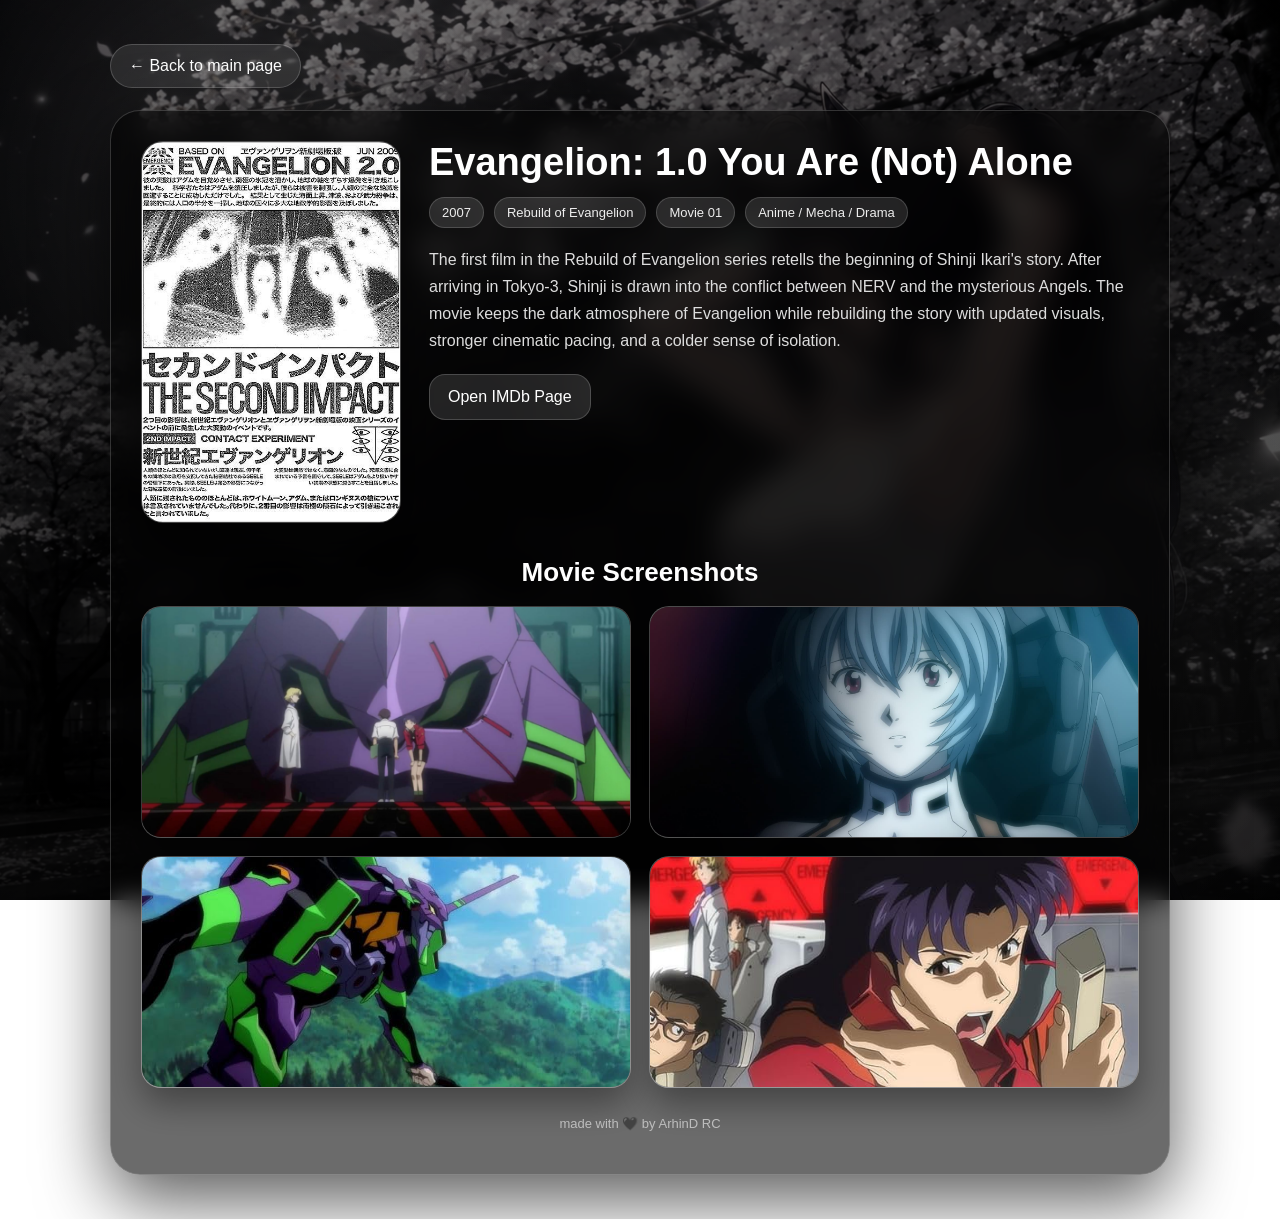
<file: evangelion-1.html>
<!DOCTYPE html>
<html lang="ru">
<head>
  <meta charset="UTF-8" />
  <meta name="viewport" content="width=device-width, initial-scale=1.0" />

  <title>Evangelion: 1.0 You Are (Not) Alone</title>
  <meta name="description" content="Evangelion: 1.0 You Are (Not) Alone movie page">

  <link rel="icon" href="background.png">

  <style>
    * {
      box-sizing: border-box;
    }

    html {
      scroll-behavior: smooth;
    }

    body {
      margin: 0;
      min-height: 100vh;
      font-family: Arial, sans-serif;
      color: white;
      background-image:
        linear-gradient(
          rgba(0, 0, 0, 0.55),
          rgba(0, 0, 0, 0.85)
        ),
        url("background.png");
      background-size: cover;
      background-position: center;
      background-repeat: no-repeat;
      background-attachment: fixed;
      overflow-x: hidden;
    }

    body::before {
      content: "";
      position: fixed;
      inset: 0;
      background:
        radial-gradient(circle at 20% 20%, rgba(255, 255, 255, 0.10), transparent 28%),
        radial-gradient(circle at 80% 70%, rgba(255, 255, 255, 0.08), transparent 34%);
      pointer-events: none;
      z-index: 0;
    }

    .petals {
      position: fixed;
      inset: 0;
      pointer-events: none;
      overflow: hidden;
      z-index: 1;
    }

    .petal {
      position: absolute;
      top: -10%;
      width: 10px;
      height: 16px;
      background: rgba(255, 255, 255, 0.85);
      border-radius: 100% 0 100% 0;
      filter: blur(0.3px);
      opacity: 0.8;
      animation-name: fall;
      animation-timing-function: linear;
      animation-iteration-count: infinite;
    }

    .petal:nth-child(1) { left: 5%; animation-duration: 12s; animation-delay: 0s; }
    .petal:nth-child(2) { left: 12%; animation-duration: 15s; animation-delay: 2s; }
    .petal:nth-child(3) { left: 20%; animation-duration: 10s; animation-delay: 4s; }
    .petal:nth-child(4) { left: 28%; animation-duration: 17s; animation-delay: 1s; }
    .petal:nth-child(5) { left: 35%; animation-duration: 13s; animation-delay: 3s; }
    .petal:nth-child(6) { left: 42%; animation-duration: 16s; animation-delay: 6s; }
    .petal:nth-child(7) { left: 50%; animation-duration: 11s; animation-delay: 1.5s; }
    .petal:nth-child(8) { left: 58%; animation-duration: 18s; animation-delay: 5s; }
    .petal:nth-child(9) { left: 66%; animation-duration: 14s; animation-delay: 2.5s; }
    .petal:nth-child(10) { left: 74%; animation-duration: 12s; animation-delay: 7s; }
    .petal:nth-child(11) { left: 82%; animation-duration: 19s; animation-delay: 0.5s; }
    .petal:nth-child(12) { left: 90%; animation-duration: 13s; animation-delay: 4.5s; }

    @keyframes fall {
      0% {
        top: -10%;
        margin-left: 0;
        opacity: 0;
        transform: translateX(0) rotate(0deg);
      }

      10% {
        opacity: 0.9;
      }

      50% {
        margin-left: 70px;
        transform: translateX(35px) rotate(180deg);
      }

      100% {
        top: 110%;
        margin-left: -70px;
        opacity: 0;
        transform: translateX(-35px) rotate(360deg);
      }
    }

    .page {
      position: relative;
      z-index: 2;
      width: 100%;
      max-width: 1100px;
      margin: 0 auto;
      padding: 44px 20px;
    }

    .back-link {
      display: inline-block;
      margin-bottom: 22px;
      padding: 12px 18px;
      border-radius: 999px;
      color: white;
      text-decoration: none;
      background: rgba(255, 255, 255, 0.10);
      border: 1px solid rgba(255, 255, 255, 0.18);
      transition: 0.25s ease;
    }

    .back-link:hover {
      transform: translateY(-2px);
      background: rgba(255, 255, 255, 0.20);
    }

    .movie-card {
      padding: 30px;
      border-radius: 30px;
      background: rgba(0, 0, 0, 0.58);
      border: 1px solid rgba(255, 255, 255, 0.18);
      box-shadow: 0 25px 70px rgba(0, 0, 0, 0.65);
      backdrop-filter: blur(14px);
      animation: fadeIn 0.8s ease;
    }

    @keyframes fadeIn {
      from {
        opacity: 0;
        transform: translateY(18px);
      }

      to {
        opacity: 1;
        transform: translateY(0);
      }
    }

    .hero {
      display: grid;
      grid-template-columns: 260px 1fr;
      gap: 28px;
      align-items: start;
    }

    .cover {
      width: 100%;
      border-radius: 22px;
      overflow: hidden;
      background: rgba(255, 255, 255, 0.10);
      border: 1px solid rgba(255, 255, 255, 0.18);
      box-shadow: 0 20px 45px rgba(0, 0, 0, 0.45);
    }

    .cover img {
      display: block;
      width: 100%;
      height: 380px;
      object-fit: cover;
    }

    .movie-info h1 {
      margin: 0 0 12px;
      font-size: 38px;
      line-height: 1.15;
    }

    .meta {
      display: flex;
      flex-wrap: wrap;
      gap: 10px;
      margin-bottom: 18px;
    }

    .meta span {
      padding: 7px 12px;
      border-radius: 999px;
      font-size: 13px;
      color: #eeeeee;
      background: rgba(255, 255, 255, 0.12);
      border: 1px solid rgba(255, 255, 255, 0.16);
    }

    .description {
      margin: 0;
      color: #dddddd;
      font-size: 16px;
      line-height: 1.7;
    }

    .imdb-link {
      display: inline-block;
      margin-top: 20px;
      padding: 13px 18px;
      border-radius: 16px;
      color: white;
      text-decoration: none;
      background: rgba(255, 255, 255, 0.12);
      border: 1px solid rgba(255, 255, 255, 0.18);
      transition: 0.25s ease;
    }

    .imdb-link:hover {
      transform: translateY(-3px);
      background: rgba(255, 255, 255, 0.22);
    }

    h2 {
      margin: 34px 0 18px;
      font-size: 26px;
      text-align: center;
    }

    .screenshots {
      display: grid;
      grid-template-columns: repeat(2, 1fr);
      gap: 18px;
    }

    .shot {
      border-radius: 20px;
      overflow: hidden;
      min-height: 190px;
      background:
        linear-gradient(135deg, rgba(255,255,255,0.18), rgba(255,255,255,0.04));
      border: 1px solid rgba(255, 255, 255, 0.18);
      box-shadow: 0 16px 35px rgba(0, 0, 0, 0.38);
    }

    .shot img {
      display: block;
      width: 100%;
      height: 230px;
      object-fit: cover;
    }

    .footer {
      margin-top: 28px;
      text-align: center;
      color: #bdbdbd;
      font-size: 13px;
    }

    @media (max-width: 800px) {
      body {
        background-attachment: scroll;
      }

      .hero {
        grid-template-columns: 1fr;
      }

      .cover {
        max-width: 280px;
        margin: 0 auto;
      }

      .movie-info h1 {
        text-align: center;
        font-size: 30px;
      }

      .meta {
        justify-content: center;
      }

      .description {
        text-align: center;
      }

      .movie-card {
        padding: 24px 18px;
      }

      .screenshots {
        grid-template-columns: 1fr;
      }
    }
  </style>
</head>

<body>
  <div class="petals">
    <span class="petal"></span>
    <span class="petal"></span>
    <span class="petal"></span>
    <span class="petal"></span>
    <span class="petal"></span>
    <span class="petal"></span>
    <span class="petal"></span>
    <span class="petal"></span>
    <span class="petal"></span>
    <span class="petal"></span>
    <span class="petal"></span>
    <span class="petal"></span>
  </div>

  <main class="page">
    <a class="back-link" href="index.html">← Back to main page</a>

    <section class="movie-card">
      <div class="hero">
        <div class="cover">
          <img src="assets/eva1.jpg" alt="Evangelion: 1.0 You Are (Not) Alone cover">
        </div>

        <div class="movie-info">
          <h1>Evangelion: 1.0 You Are (Not) Alone</h1>

          <div class="meta">
            <span>2007</span>
            <span>Rebuild of Evangelion</span>
            <span>Movie 01</span>
            <span>Anime / Mecha / Drama</span>
          </div>

          <p class="description">
            The first film in the Rebuild of Evangelion series retells the beginning
            of Shinji Ikari's story. After arriving in Tokyo-3, Shinji is drawn into
            the conflict between NERV and the mysterious Angels. The movie keeps the
            dark atmosphere of Evangelion while rebuilding the story with updated
            visuals, stronger cinematic pacing, and a colder sense of isolation.
          </p>

          <a class="imdb-link" href="https://www.imdb.com/title/tt0923811/" target="_blank" rel="noopener noreferrer">
            Open IMDb Page
          </a>
        </div>
      </div>

      <h2>Movie Screenshots</h2>

      <div class="screenshots">
        <div class="shot">
          <img src="assets/eva1-shot1.jpg" alt="Evangelion 1.0 screenshot 1" onerror="this.remove()">
        </div>

        <div class="shot">
          <img src="assets/eva1-shot2.jpg" alt="Evangelion 1.0 screenshot 2" onerror="this.remove()">
        </div>

        <div class="shot">
          <img src="assets/eva1-shot3.jpg" alt="Evangelion 1.0 screenshot 3" onerror="this.remove()">
        </div>

        <div class="shot">
          <img src="assets/eva1-shot4.jpg" alt="Evangelion 1.0 screenshot 4" onerror="this.remove()">
        </div>
      </div>

      <p class="footer">
        made with 🖤 by ArhinD RC
      </p>
    </section>
  </main>
</body>
</html>
</file>
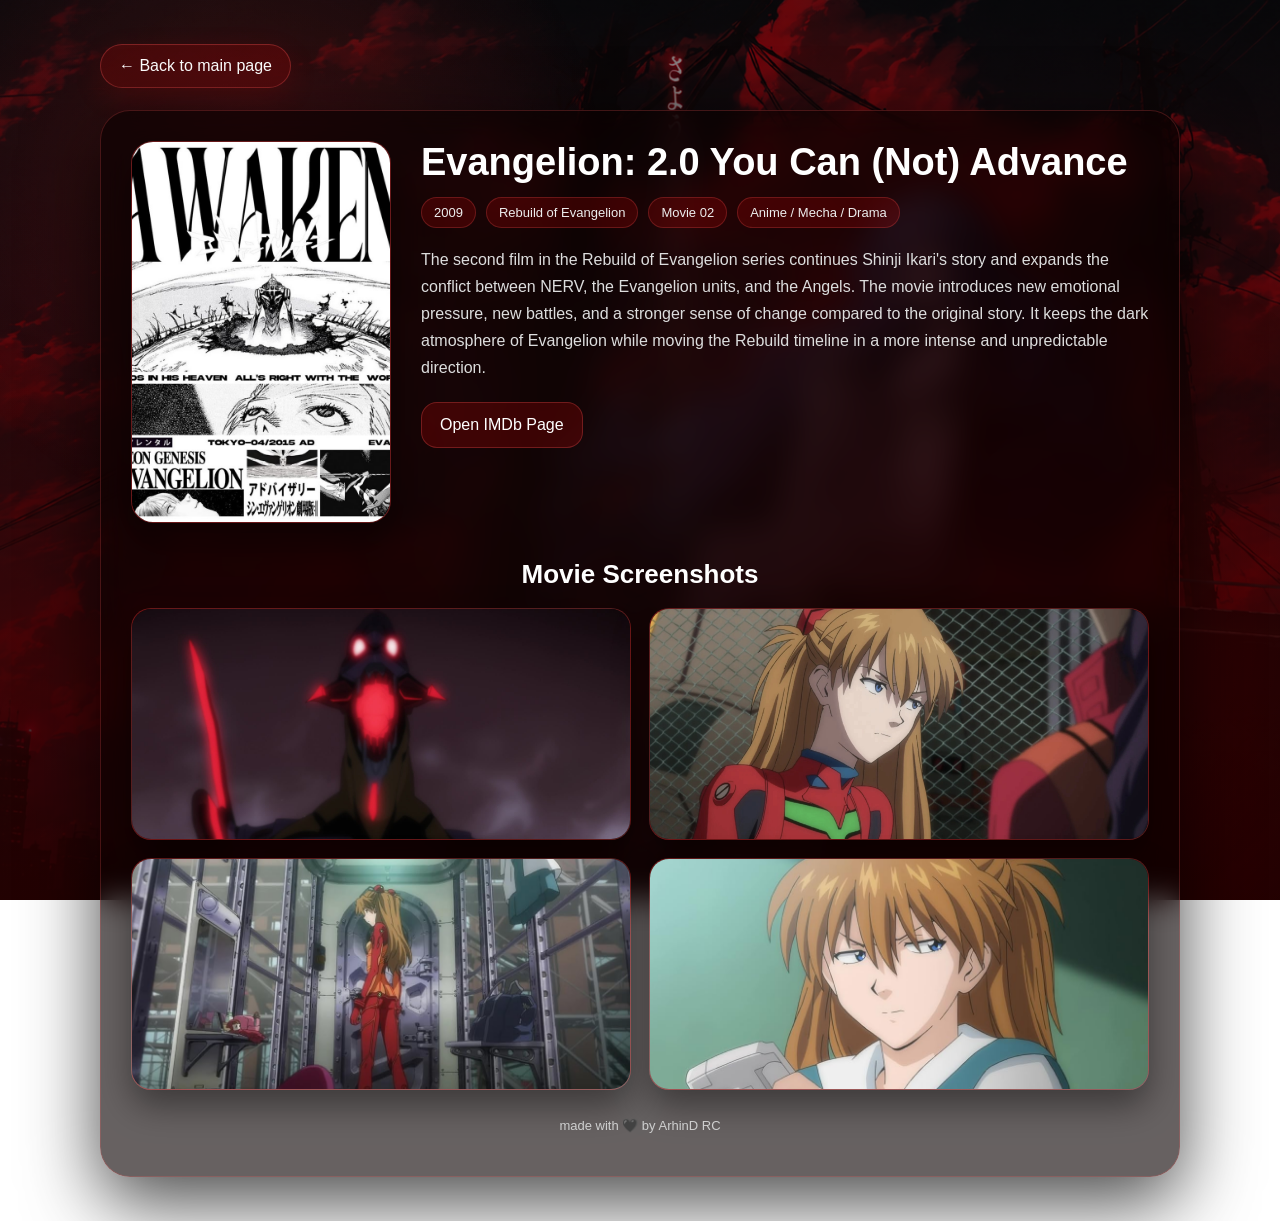
<file: evangelion-2.html>
<!DOCTYPE html>
<html lang="ru">
<head>
  <meta charset="UTF-8" />
  <meta name="viewport" content="width=device-width, initial-scale=1.0" />

  <title>Evangelion: 2.0 You Can (Not) Advance</title>
  <meta name="description" content="Evangelion: 2.0 You Can (Not) Advance movie page">

  <link rel="icon" href="assets/1477.png">

  <style>
    * {
      box-sizing: border-box;
    }

    html {
      scroll-behavior: smooth;
    }

    body {
      margin: 0;
      min-height: 100vh;
      font-family: Arial, sans-serif;
      color: white;
      background-image:
        linear-gradient(
          rgba(0, 0, 0, 0.45),
          rgba(35, 0, 0, 0.88)
        ),
        url("assets/1477.png");
      background-size: cover;
      background-position: center;
      background-repeat: no-repeat;
      background-attachment: fixed;
      overflow-x: hidden;
    }

    body::before {
      content: "";
      position: fixed;
      inset: 0;
      background:
        radial-gradient(circle at 20% 20%, rgba(255, 40, 40, 0.18), transparent 28%),
        radial-gradient(circle at 80% 70%, rgba(255, 0, 0, 0.14), transparent 34%),
        radial-gradient(circle at 50% 50%, rgba(255, 255, 255, 0.05), transparent 42%);
      pointer-events: none;
      z-index: 0;
    }

    .petals {
      position: fixed;
      inset: 0;
      pointer-events: none;
      overflow: hidden;
      z-index: 1;
    }

    .petal {
      position: absolute;
      top: -10%;
      width: 10px;
      height: 16px;
      background: rgba(255, 40, 40, 0.88);
      border-radius: 100% 0 100% 0;
      filter: blur(0.2px);
      opacity: 0.85;
      box-shadow: 0 0 12px rgba(255, 0, 0, 0.35);
      animation-name: fall;
      animation-timing-function: linear;
      animation-iteration-count: infinite;
    }

    .petal:nth-child(1) { left: 5%; animation-duration: 12s; animation-delay: 0s; }
    .petal:nth-child(2) { left: 12%; animation-duration: 15s; animation-delay: 2s; }
    .petal:nth-child(3) { left: 20%; animation-duration: 10s; animation-delay: 4s; }
    .petal:nth-child(4) { left: 28%; animation-duration: 17s; animation-delay: 1s; }
    .petal:nth-child(5) { left: 35%; animation-duration: 13s; animation-delay: 3s; }
    .petal:nth-child(6) { left: 42%; animation-duration: 16s; animation-delay: 6s; }
    .petal:nth-child(7) { left: 50%; animation-duration: 11s; animation-delay: 1.5s; }
    .petal:nth-child(8) { left: 58%; animation-duration: 18s; animation-delay: 5s; }
    .petal:nth-child(9) { left: 66%; animation-duration: 14s; animation-delay: 2.5s; }
    .petal:nth-child(10) { left: 74%; animation-duration: 12s; animation-delay: 7s; }
    .petal:nth-child(11) { left: 82%; animation-duration: 19s; animation-delay: 0.5s; }
    .petal:nth-child(12) { left: 90%; animation-duration: 13s; animation-delay: 4.5s; }
    .petal:nth-child(13) { left: 96%; animation-duration: 16s; animation-delay: 8s; }
    .petal:nth-child(14) { left: 16%; animation-duration: 20s; animation-delay: 7s; }
    .petal:nth-child(15) { left: 63%; animation-duration: 21s; animation-delay: 9s; }

    @keyframes fall {
      0% {
        top: -10%;
        margin-left: 0;
        opacity: 0;
        transform: translateX(0) rotate(0deg);
      }

      10% {
        opacity: 0.9;
      }

      50% {
        margin-left: 80px;
        transform: translateX(40px) rotate(180deg);
      }

      100% {
        top: 110%;
        margin-left: -80px;
        opacity: 0;
        transform: translateX(-40px) rotate(360deg);
      }
    }

    .page {
      position: relative;
      z-index: 2;
      width: 100%;
      max-width: 1120px;
      margin: 0 auto;
      padding: 44px 20px;
    }

    .back-link {
      display: inline-block;
      margin-bottom: 22px;
      padding: 12px 18px;
      border-radius: 999px;
      color: white;
      text-decoration: none;
      background: rgba(255, 0, 0, 0.16);
      border: 1px solid rgba(255, 90, 90, 0.30);
      transition: 0.25s ease;
      box-shadow: 0 10px 30px rgba(255, 0, 0, 0.12);
    }

    .back-link:hover {
      transform: translateY(-2px);
      background: rgba(255, 0, 0, 0.28);
      box-shadow: 0 12px 35px rgba(255, 0, 0, 0.22);
    }

    .movie-card {
      padding: 30px;
      border-radius: 30px;
      background: rgba(10, 0, 0, 0.62);
      border: 1px solid rgba(255, 90, 90, 0.22);
      box-shadow: 0 25px 75px rgba(0, 0, 0, 0.72);
      backdrop-filter: blur(15px);
      animation: fadeIn 0.8s ease;
    }

    @keyframes fadeIn {
      from {
        opacity: 0;
        transform: translateY(18px);
      }

      to {
        opacity: 1;
        transform: translateY(0);
      }
    }

    .hero {
      display: grid;
      grid-template-columns: 260px 1fr;
      gap: 30px;
      align-items: start;
    }

    .cover {
      width: 100%;
      border-radius: 22px;
      overflow: hidden;
      background: rgba(255, 0, 0, 0.12);
      border: 1px solid rgba(255, 90, 90, 0.26);
      box-shadow: 0 20px 45px rgba(0, 0, 0, 0.50);
    }

    .cover img {
      display: block;
      width: 100%;
      height: 380px;
      object-fit: cover;
    }

    .movie-info h1 {
      margin: 0 0 12px;
      font-size: 38px;
      line-height: 1.15;
    }

    .meta {
      display: flex;
      flex-wrap: wrap;
      gap: 10px;
      margin-bottom: 18px;
    }

    .meta span {
      padding: 7px 12px;
      border-radius: 999px;
      font-size: 13px;
      color: #eeeeee;
      background: rgba(255, 0, 0, 0.16);
      border: 1px solid rgba(255, 90, 90, 0.24);
    }

    .description {
      margin: 0;
      color: #dddddd;
      font-size: 16px;
      line-height: 1.7;
    }

    .imdb-link {
      display: inline-block;
      margin-top: 20px;
      padding: 13px 18px;
      border-radius: 16px;
      color: white;
      text-decoration: none;
      background: rgba(255, 0, 0, 0.18);
      border: 1px solid rgba(255, 90, 90, 0.28);
      transition: 0.25s ease;
    }

    .imdb-link:hover {
      transform: translateY(-3px);
      background: rgba(255, 0, 0, 0.30);
      box-shadow: 0 12px 35px rgba(255, 0, 0, 0.22);
    }

    h2 {
      margin: 36px 0 18px;
      font-size: 26px;
      text-align: center;
    }

    .screenshots {
      display: grid;
      grid-template-columns: repeat(2, 1fr);
      gap: 18px;
    }

    .shot {
      border-radius: 20px;
      overflow: hidden;
      min-height: 190px;
      background:
        linear-gradient(135deg, rgba(255, 0, 0, 0.18), rgba(255, 255, 255, 0.04));
      border: 1px solid rgba(255, 90, 90, 0.24);
      box-shadow: 0 16px 35px rgba(0, 0, 0, 0.42);
    }

    .shot img {
      display: block;
      width: 100%;
      height: 230px;
      object-fit: cover;
    }

    .footer {
      margin-top: 28px;
      text-align: center;
      color: #cfcfcf;
      font-size: 13px;
    }

    @media (max-width: 800px) {
      body {
        background-attachment: scroll;
      }

      .hero {
        grid-template-columns: 1fr;
      }

      .cover {
        max-width: 280px;
        margin: 0 auto;
      }

      .movie-info h1 {
        text-align: center;
        font-size: 30px;
      }

      .meta {
        justify-content: center;
      }

      .description {
        text-align: center;
      }

      .movie-card {
        padding: 24px 18px;
      }

      .screenshots {
        grid-template-columns: 1fr;
      }
    }
  </style>
</head>

<body>
  <div class="petals">
    <span class="petal"></span>
    <span class="petal"></span>
    <span class="petal"></span>
    <span class="petal"></span>
    <span class="petal"></span>
    <span class="petal"></span>
    <span class="petal"></span>
    <span class="petal"></span>
    <span class="petal"></span>
    <span class="petal"></span>
    <span class="petal"></span>
    <span class="petal"></span>
    <span class="petal"></span>
    <span class="petal"></span>
    <span class="petal"></span>
  </div>

  <main class="page">
    <a class="back-link" href="index.html">← Back to main page</a>

    <section class="movie-card">
      <div class="hero">
        <div class="cover">
          <img src="assets/eva2.jpg" alt="Evangelion: 2.0 You Can (Not) Advance cover">
        </div>

        <div class="movie-info">
          <h1>Evangelion: 2.0 You Can (Not) Advance</h1>

          <div class="meta">
            <span>2009</span>
            <span>Rebuild of Evangelion</span>
            <span>Movie 02</span>
            <span>Anime / Mecha / Drama</span>
          </div>

          <p class="description">
            The second film in the Rebuild of Evangelion series continues Shinji
            Ikari's story and expands the conflict between NERV, the Evangelion units,
            and the Angels. The movie introduces new emotional pressure, new battles,
            and a stronger sense of change compared to the original story. It keeps
            the dark atmosphere of Evangelion while moving the Rebuild timeline in a
            more intense and unpredictable direction.
          </p>

          <a class="imdb-link" href="https://www.imdb.com/title/tt0860906/" target="_blank" rel="noopener noreferrer">
            Open IMDb Page
          </a>
        </div>
      </div>

      <h2>Movie Screenshots</h2>

      <div class="screenshots">
        <div class="shot">
          <img src="assets/eva2-shot1.jpg" alt="Evangelion 2.0 screenshot 1" onerror="this.remove()">
        </div>

        <div class="shot">
          <img src="assets/eva2-shot2.jpg" alt="Evangelion 2.0 screenshot 2" onerror="this.remove()">
        </div>

        <div class="shot">
          <img src="assets/eva2-shot3.jpg" alt="Evangelion 2.0 screenshot 3" onerror="this.remove()">
        </div>

        <div class="shot">
          <img src="assets/eva2-shot4.jpg" alt="Evangelion 2.0 screenshot 4" onerror="this.remove()">
        </div>
      </div>

      <p class="footer">
        made with 🖤 by ArhinD RC
      </p>
    </section>
  </main>
</body>
</html>
</file>
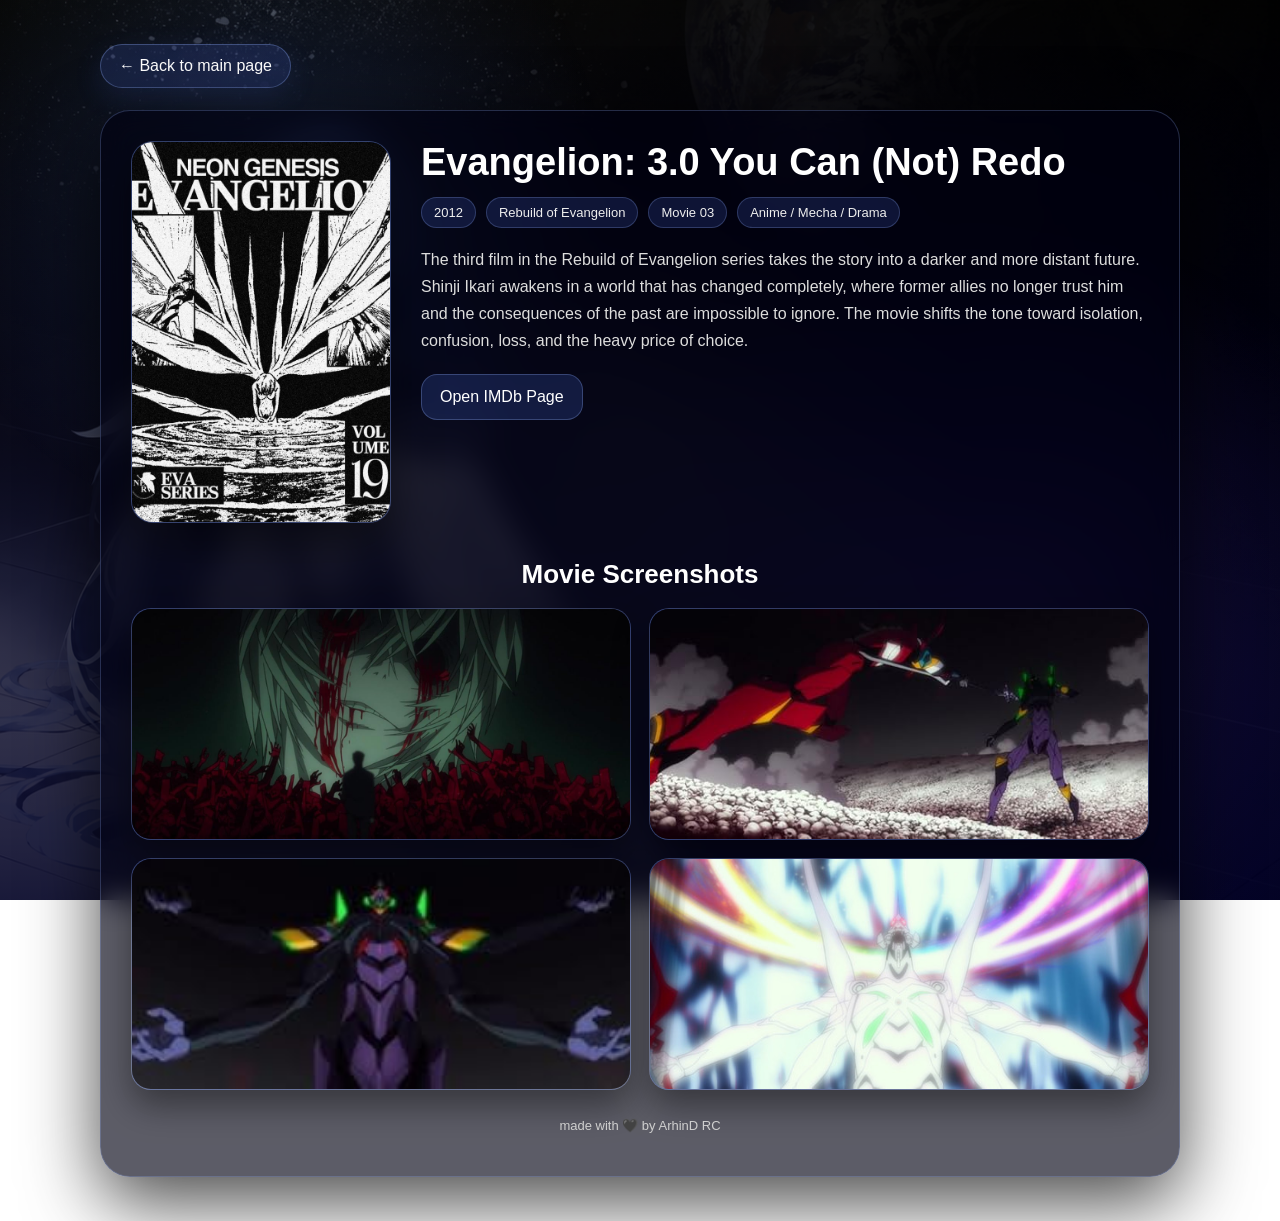
<file: evangelion-3.html>
<!DOCTYPE html>
<html lang="ru">
<head>
  <meta charset="UTF-8" />
  <meta name="viewport" content="width=device-width, initial-scale=1.0" />

  <title>Evangelion: 3.0 You Can (Not) Redo</title>
  <meta name="description" content="Evangelion: 3.0 You Can (Not) Redo movie page">

  <link rel="icon" href="assets/05703b17-5606-4107-9a05-88a95973df68.png">

  <style>
    * {
      box-sizing: border-box;
    }

    html {
      scroll-behavior: smooth;
    }

    body {
      margin: 0;
      min-height: 100vh;
      font-family: Arial, sans-serif;
      color: white;
      background-image:
        linear-gradient(
          rgba(0, 0, 0, 0.48),
          rgba(0, 0, 35, 0.88)
        ),
        url("assets/05703b17-5606-4107-9a05-88a95973df68.png");
      background-size: cover;
      background-position: center;
      background-repeat: no-repeat;
      background-attachment: fixed;
      overflow-x: hidden;
    }

    body::before {
      content: "";
      position: fixed;
      inset: 0;
      background:
        radial-gradient(circle at 20% 20%, rgba(80, 140, 255, 0.16), transparent 28%),
        radial-gradient(circle at 80% 70%, rgba(120, 80, 255, 0.14), transparent 34%),
        radial-gradient(circle at 50% 50%, rgba(255, 255, 255, 0.05), transparent 42%);
      pointer-events: none;
      z-index: 0;
    }

    .petals {
      position: fixed;
      inset: 0;
      pointer-events: none;
      overflow: hidden;
      z-index: 1;
    }

    .petal {
      position: absolute;
      top: -10%;
      width: 10px;
      height: 16px;
      background: rgba(150, 180, 255, 0.88);
      border-radius: 100% 0 100% 0;
      filter: blur(0.2px);
      opacity: 0.85;
      box-shadow: 0 0 12px rgba(80, 120, 255, 0.35);
      animation-name: fall;
      animation-timing-function: linear;
      animation-iteration-count: infinite;
    }

    .petal:nth-child(1) { left: 5%; animation-duration: 12s; animation-delay: 0s; }
    .petal:nth-child(2) { left: 12%; animation-duration: 15s; animation-delay: 2s; }
    .petal:nth-child(3) { left: 20%; animation-duration: 10s; animation-delay: 4s; }
    .petal:nth-child(4) { left: 28%; animation-duration: 17s; animation-delay: 1s; }
    .petal:nth-child(5) { left: 35%; animation-duration: 13s; animation-delay: 3s; }
    .petal:nth-child(6) { left: 42%; animation-duration: 16s; animation-delay: 6s; }
    .petal:nth-child(7) { left: 50%; animation-duration: 11s; animation-delay: 1.5s; }
    .petal:nth-child(8) { left: 58%; animation-duration: 18s; animation-delay: 5s; }
    .petal:nth-child(9) { left: 66%; animation-duration: 14s; animation-delay: 2.5s; }
    .petal:nth-child(10) { left: 74%; animation-duration: 12s; animation-delay: 7s; }
    .petal:nth-child(11) { left: 82%; animation-duration: 19s; animation-delay: 0.5s; }
    .petal:nth-child(12) { left: 90%; animation-duration: 13s; animation-delay: 4.5s; }
    .petal:nth-child(13) { left: 96%; animation-duration: 16s; animation-delay: 8s; }
    .petal:nth-child(14) { left: 16%; animation-duration: 20s; animation-delay: 7s; }
    .petal:nth-child(15) { left: 63%; animation-duration: 21s; animation-delay: 9s; }

    @keyframes fall {
      0% {
        top: -10%;
        margin-left: 0;
        opacity: 0;
        transform: translateX(0) rotate(0deg);
      }

      10% {
        opacity: 0.9;
      }

      50% {
        margin-left: 80px;
        transform: translateX(40px) rotate(180deg);
      }

      100% {
        top: 110%;
        margin-left: -80px;
        opacity: 0;
        transform: translateX(-40px) rotate(360deg);
      }
    }

    .page {
      position: relative;
      z-index: 2;
      width: 100%;
      max-width: 1120px;
      margin: 0 auto;
      padding: 44px 20px;
    }

    .back-link {
      display: inline-block;
      margin-bottom: 22px;
      padding: 12px 18px;
      border-radius: 999px;
      color: white;
      text-decoration: none;
      background: rgba(80, 120, 255, 0.16);
      border: 1px solid rgba(150, 180, 255, 0.30);
      transition: 0.25s ease;
      box-shadow: 0 10px 30px rgba(80, 120, 255, 0.12);
    }

    .back-link:hover {
      transform: translateY(-2px);
      background: rgba(80, 120, 255, 0.28);
      box-shadow: 0 12px 35px rgba(80, 120, 255, 0.22);
    }

    .movie-card {
      padding: 30px;
      border-radius: 30px;
      background: rgba(0, 0, 18, 0.64);
      border: 1px solid rgba(150, 180, 255, 0.24);
      box-shadow: 0 25px 75px rgba(0, 0, 0, 0.72);
      backdrop-filter: blur(15px);
      animation: fadeIn 0.8s ease;
    }

    @keyframes fadeIn {
      from {
        opacity: 0;
        transform: translateY(18px);
      }

      to {
        opacity: 1;
        transform: translateY(0);
      }
    }

    .hero {
      display: grid;
      grid-template-columns: 260px 1fr;
      gap: 30px;
      align-items: start;
    }

    .cover {
      width: 100%;
      border-radius: 22px;
      overflow: hidden;
      background: rgba(80, 120, 255, 0.12);
      border: 1px solid rgba(150, 180, 255, 0.26);
      box-shadow: 0 20px 45px rgba(0, 0, 0, 0.50);
    }

    .cover img {
      display: block;
      width: 100%;
      height: 380px;
      object-fit: cover;
    }

    .movie-info h1 {
      margin: 0 0 12px;
      font-size: 38px;
      line-height: 1.15;
    }

    .meta {
      display: flex;
      flex-wrap: wrap;
      gap: 10px;
      margin-bottom: 18px;
    }

    .meta span {
      padding: 7px 12px;
      border-radius: 999px;
      font-size: 13px;
      color: #eeeeee;
      background: rgba(80, 120, 255, 0.16);
      border: 1px solid rgba(150, 180, 255, 0.24);
    }

    .description {
      margin: 0;
      color: #dddddd;
      font-size: 16px;
      line-height: 1.7;
    }

    .imdb-link {
      display: inline-block;
      margin-top: 20px;
      padding: 13px 18px;
      border-radius: 16px;
      color: white;
      text-decoration: none;
      background: rgba(80, 120, 255, 0.18);
      border: 1px solid rgba(150, 180, 255, 0.28);
      transition: 0.25s ease;
    }

    .imdb-link:hover {
      transform: translateY(-3px);
      background: rgba(80, 120, 255, 0.30);
      box-shadow: 0 12px 35px rgba(80, 120, 255, 0.22);
    }

    h2 {
      margin: 36px 0 18px;
      font-size: 26px;
      text-align: center;
    }

    .screenshots {
      display: grid;
      grid-template-columns: repeat(2, 1fr);
      gap: 18px;
    }

    .shot {
      border-radius: 20px;
      overflow: hidden;
      min-height: 190px;
      background:
        linear-gradient(135deg, rgba(80, 120, 255, 0.18), rgba(255, 255, 255, 0.04));
      border: 1px solid rgba(150, 180, 255, 0.24);
      box-shadow: 0 16px 35px rgba(0, 0, 0, 0.42);
    }

    .shot img {
      display: block;
      width: 100%;
      height: 230px;
      object-fit: cover;
    }

    .footer {
      margin-top: 28px;
      text-align: center;
      color: #cfcfcf;
      font-size: 13px;
    }

    @media (max-width: 800px) {
      body {
        background-attachment: scroll;
      }

      .hero {
        grid-template-columns: 1fr;
      }

      .cover {
        max-width: 280px;
        margin: 0 auto;
      }

      .movie-info h1 {
        text-align: center;
        font-size: 30px;
      }

      .meta {
        justify-content: center;
      }

      .description {
        text-align: center;
      }

      .movie-card {
        padding: 24px 18px;
      }

      .screenshots {
        grid-template-columns: 1fr;
      }
    }
  </style>
</head>

<body>
  <div class="petals">
    <span class="petal"></span>
    <span class="petal"></span>
    <span class="petal"></span>
    <span class="petal"></span>
    <span class="petal"></span>
    <span class="petal"></span>
    <span class="petal"></span>
    <span class="petal"></span>
    <span class="petal"></span>
    <span class="petal"></span>
    <span class="petal"></span>
    <span class="petal"></span>
    <span class="petal"></span>
    <span class="petal"></span>
    <span class="petal"></span>
  </div>

  <main class="page">
    <a class="back-link" href="index.html">← Back to main page</a>

    <section class="movie-card">
      <div class="hero">
        <div class="cover">
          <img src="assets/eva3.jpg" alt="Evangelion: 3.0 You Can (Not) Redo cover">
        </div>

        <div class="movie-info">
          <h1>Evangelion: 3.0 You Can (Not) Redo</h1>

          <div class="meta">
            <span>2012</span>
            <span>Rebuild of Evangelion</span>
            <span>Movie 03</span>
            <span>Anime / Mecha / Drama</span>
          </div>

          <p class="description">
            The third film in the Rebuild of Evangelion series takes the story into a
            darker and more distant future. Shinji Ikari awakens in a world that has
            changed completely, where former allies no longer trust him and the
            consequences of the past are impossible to ignore. The movie shifts the
            tone toward isolation, confusion, loss, and the heavy price of choice.
          </p>

          <a class="imdb-link" href="https://www.imdb.com/title/tt0860907/" target="_blank" rel="noopener noreferrer">
            Open IMDb Page
          </a>
        </div>
      </div>

      <h2>Movie Screenshots</h2>

      <div class="screenshots">
        <div class="shot">
          <img src="assets/eva3-shot1.jpg" alt="Evangelion 3.0 screenshot 1" onerror="this.remove()">
        </div>

        <div class="shot">
          <img src="assets/eva3-shot2.jpg" alt="Evangelion 3.0 screenshot 2" onerror="this.remove()">
        </div>

        <div class="shot">
          <img src="assets/eva3-shot3.jpg" alt="Evangelion 3.0 screenshot 3" onerror="this.remove()">
        </div>

        <div class="shot">
          <img src="assets/eva3-shot4.jpg" alt="Evangelion 3.0 screenshot 4" onerror="this.remove()">
        </div>
      </div>

      <p class="footer">
        made with 🖤 by ArhinD RC
      </p>
    </section>
  </main>
</body>
</html>
</file>
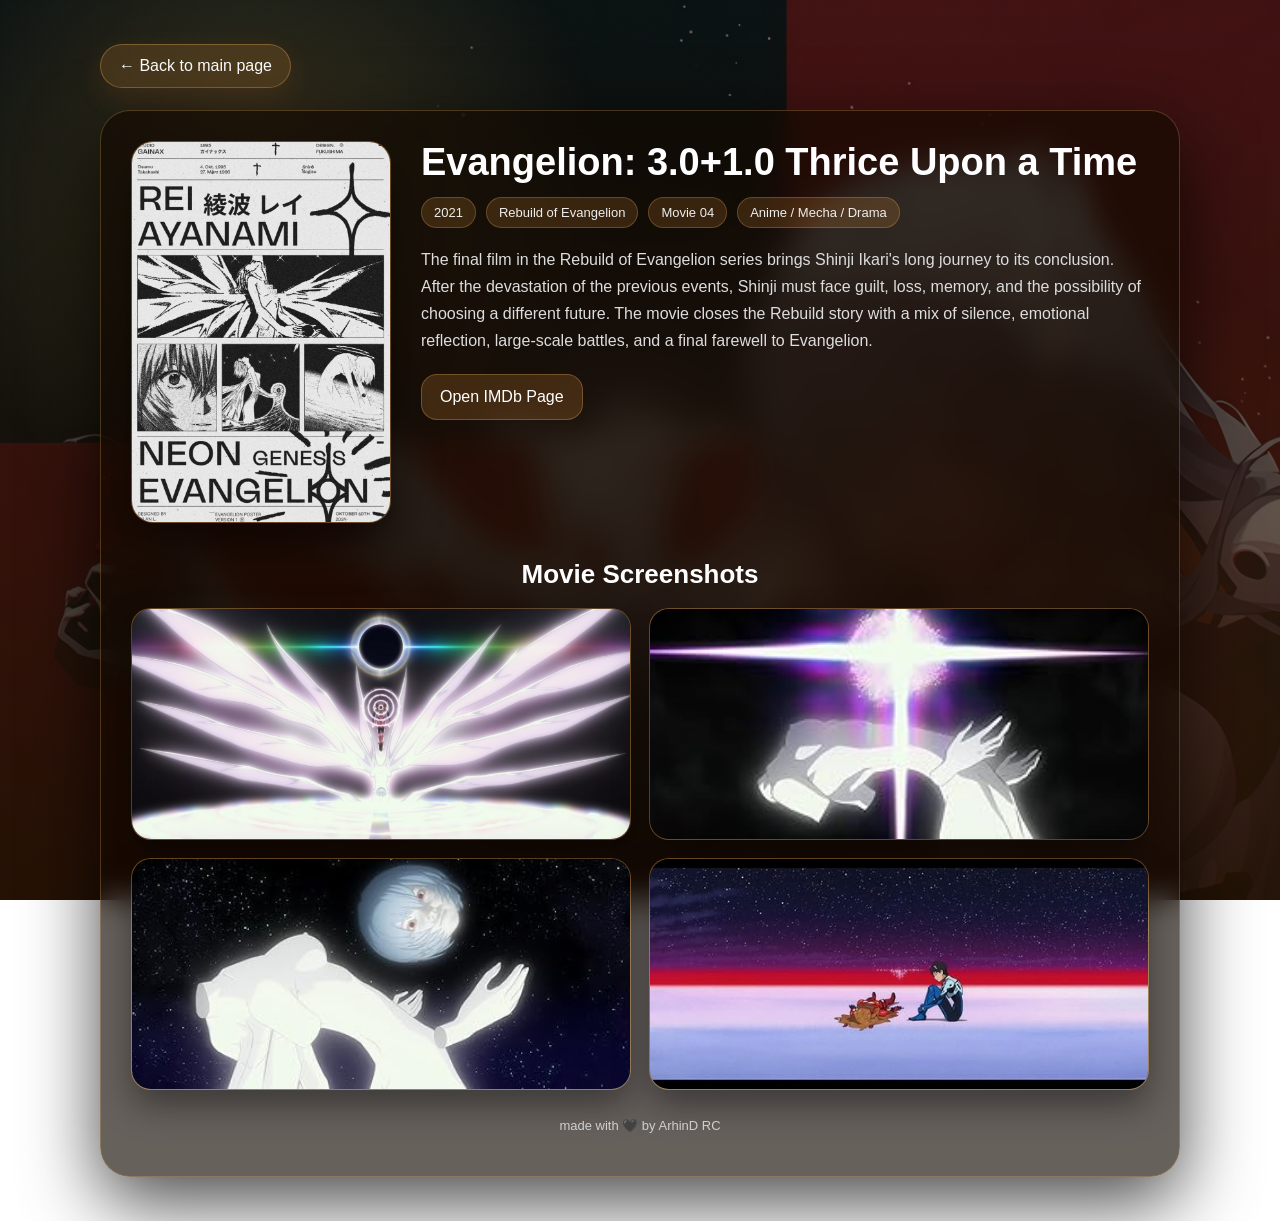
<file: evangelion-4.html>
<!DOCTYPE html>
<html lang="ru">
<head>
  <meta charset="UTF-8" />
  <meta name="viewport" content="width=device-width, initial-scale=1.0" />

  <title>Evangelion: 3.0+1.0 Thrice Upon a Time</title>
  <meta name="description" content="Evangelion: 3.0+1.0 Thrice Upon a Time movie page">

  <link rel="icon" href="assets/1468742955.jpg">

  <style>
    * {
      box-sizing: border-box;
    }

    html {
      scroll-behavior: smooth;
    }

    body {
      margin: 0;
      min-height: 100vh;
      font-family: Arial, sans-serif;
      color: white;
      background-image:
        linear-gradient(
          rgba(0, 0, 0, 0.48),
          rgba(30, 15, 0, 0.88)
        ),
        url("assets/1468742955.jpg");
      background-size: cover;
      background-position: center;
      background-repeat: no-repeat;
      background-attachment: fixed;
      overflow-x: hidden;
    }

    body::before {
      content: "";
      position: fixed;
      inset: 0;
      background:
        radial-gradient(circle at 20% 20%, rgba(255, 190, 80, 0.18), transparent 28%),
        radial-gradient(circle at 80% 70%, rgba(255, 90, 40, 0.14), transparent 34%),
        radial-gradient(circle at 50% 50%, rgba(255, 255, 255, 0.05), transparent 42%);
      pointer-events: none;
      z-index: 0;
    }

    .petals {
      position: fixed;
      inset: 0;
      pointer-events: none;
      overflow: hidden;
      z-index: 1;
    }

    .petal {
      position: absolute;
      top: -10%;
      width: 10px;
      height: 16px;
      background: rgba(255, 180, 90, 0.88);
      border-radius: 100% 0 100% 0;
      filter: blur(0.2px);
      opacity: 0.85;
      box-shadow: 0 0 12px rgba(255, 120, 40, 0.35);
      animation-name: fall;
      animation-timing-function: linear;
      animation-iteration-count: infinite;
    }

    .petal:nth-child(1) { left: 5%; animation-duration: 12s; animation-delay: 0s; }
    .petal:nth-child(2) { left: 12%; animation-duration: 15s; animation-delay: 2s; }
    .petal:nth-child(3) { left: 20%; animation-duration: 10s; animation-delay: 4s; }
    .petal:nth-child(4) { left: 28%; animation-duration: 17s; animation-delay: 1s; }
    .petal:nth-child(5) { left: 35%; animation-duration: 13s; animation-delay: 3s; }
    .petal:nth-child(6) { left: 42%; animation-duration: 16s; animation-delay: 6s; }
    .petal:nth-child(7) { left: 50%; animation-duration: 11s; animation-delay: 1.5s; }
    .petal:nth-child(8) { left: 58%; animation-duration: 18s; animation-delay: 5s; }
    .petal:nth-child(9) { left: 66%; animation-duration: 14s; animation-delay: 2.5s; }
    .petal:nth-child(10) { left: 74%; animation-duration: 12s; animation-delay: 7s; }
    .petal:nth-child(11) { left: 82%; animation-duration: 19s; animation-delay: 0.5s; }
    .petal:nth-child(12) { left: 90%; animation-duration: 13s; animation-delay: 4.5s; }
    .petal:nth-child(13) { left: 96%; animation-duration: 16s; animation-delay: 8s; }
    .petal:nth-child(14) { left: 16%; animation-duration: 20s; animation-delay: 7s; }
    .petal:nth-child(15) { left: 63%; animation-duration: 21s; animation-delay: 9s; }

    @keyframes fall {
      0% {
        top: -10%;
        margin-left: 0;
        opacity: 0;
        transform: translateX(0) rotate(0deg);
      }

      10% {
        opacity: 0.9;
      }

      50% {
        margin-left: 80px;
        transform: translateX(40px) rotate(180deg);
      }

      100% {
        top: 110%;
        margin-left: -80px;
        opacity: 0;
        transform: translateX(-40px) rotate(360deg);
      }
    }

    .page {
      position: relative;
      z-index: 2;
      width: 100%;
      max-width: 1120px;
      margin: 0 auto;
      padding: 44px 20px;
    }

    .back-link {
      display: inline-block;
      margin-bottom: 22px;
      padding: 12px 18px;
      border-radius: 999px;
      color: white;
      text-decoration: none;
      background: rgba(255, 160, 60, 0.16);
      border: 1px solid rgba(255, 190, 100, 0.30);
      transition: 0.25s ease;
      box-shadow: 0 10px 30px rgba(255, 120, 40, 0.12);
    }

    .back-link:hover {
      transform: translateY(-2px);
      background: rgba(255, 160, 60, 0.28);
      box-shadow: 0 12px 35px rgba(255, 120, 40, 0.22);
    }

    .movie-card {
      padding: 30px;
      border-radius: 30px;
      background: rgba(18, 8, 0, 0.64);
      border: 1px solid rgba(255, 190, 100, 0.24);
      box-shadow: 0 25px 75px rgba(0, 0, 0, 0.72);
      backdrop-filter: blur(15px);
      animation: fadeIn 0.8s ease;
    }

    @keyframes fadeIn {
      from {
        opacity: 0;
        transform: translateY(18px);
      }

      to {
        opacity: 1;
        transform: translateY(0);
      }
    }

    .hero {
      display: grid;
      grid-template-columns: 260px 1fr;
      gap: 30px;
      align-items: start;
    }

    .cover {
      width: 100%;
      border-radius: 22px;
      overflow: hidden;
      background: rgba(255, 160, 60, 0.12);
      border: 1px solid rgba(255, 190, 100, 0.26);
      box-shadow: 0 20px 45px rgba(0, 0, 0, 0.50);
    }

    .cover img {
      display: block;
      width: 100%;
      height: 380px;
      object-fit: cover;
    }

    .movie-info h1 {
      margin: 0 0 12px;
      font-size: 38px;
      line-height: 1.15;
    }

    .meta {
      display: flex;
      flex-wrap: wrap;
      gap: 10px;
      margin-bottom: 18px;
    }

    .meta span {
      padding: 7px 12px;
      border-radius: 999px;
      font-size: 13px;
      color: #eeeeee;
      background: rgba(255, 160, 60, 0.16);
      border: 1px solid rgba(255, 190, 100, 0.24);
    }

    .description {
      margin: 0;
      color: #dddddd;
      font-size: 16px;
      line-height: 1.7;
    }

    .imdb-link {
      display: inline-block;
      margin-top: 20px;
      padding: 13px 18px;
      border-radius: 16px;
      color: white;
      text-decoration: none;
      background: rgba(255, 160, 60, 0.18);
      border: 1px solid rgba(255, 190, 100, 0.28);
      transition: 0.25s ease;
    }

    .imdb-link:hover {
      transform: translateY(-3px);
      background: rgba(255, 160, 60, 0.30);
      box-shadow: 0 12px 35px rgba(255, 120, 40, 0.22);
    }

    h2 {
      margin: 36px 0 18px;
      font-size: 26px;
      text-align: center;
    }

    .screenshots {
      display: grid;
      grid-template-columns: repeat(2, 1fr);
      gap: 18px;
    }

    .shot {
      border-radius: 20px;
      overflow: hidden;
      min-height: 190px;
      background:
        linear-gradient(135deg, rgba(255, 160, 60, 0.18), rgba(255, 255, 255, 0.04));
      border: 1px solid rgba(255, 190, 100, 0.24);
      box-shadow: 0 16px 35px rgba(0, 0, 0, 0.42);
    }

    .shot img {
      display: block;
      width: 100%;
      height: 230px;
      object-fit: cover;
    }

    .footer {
      margin-top: 28px;
      text-align: center;
      color: #cfcfcf;
      font-size: 13px;
    }

    @media (max-width: 800px) {
      body {
        background-attachment: scroll;
      }

      .hero {
        grid-template-columns: 1fr;
      }

      .cover {
        max-width: 280px;
        margin: 0 auto;
      }

      .movie-info h1 {
        text-align: center;
        font-size: 30px;
      }

      .meta {
        justify-content: center;
      }

      .description {
        text-align: center;
      }

      .movie-card {
        padding: 24px 18px;
      }

      .screenshots {
        grid-template-columns: 1fr;
      }
    }
  </style>
</head>

<body>
  <div class="petals">
    <span class="petal"></span>
    <span class="petal"></span>
    <span class="petal"></span>
    <span class="petal"></span>
    <span class="petal"></span>
    <span class="petal"></span>
    <span class="petal"></span>
    <span class="petal"></span>
    <span class="petal"></span>
    <span class="petal"></span>
    <span class="petal"></span>
    <span class="petal"></span>
    <span class="petal"></span>
    <span class="petal"></span>
    <span class="petal"></span>
  </div>

  <main class="page">
    <a class="back-link" href="index.html">← Back to main page</a>

    <section class="movie-card">
      <div class="hero">
        <div class="cover">
          <img src="assets/eva4.jpg" alt="Evangelion: 3.0+1.0 Thrice Upon a Time cover">
        </div>

        <div class="movie-info">
          <h1>Evangelion: 3.0+1.0 Thrice Upon a Time</h1>

          <div class="meta">
            <span>2021</span>
            <span>Rebuild of Evangelion</span>
            <span>Movie 04</span>
            <span>Anime / Mecha / Drama</span>
          </div>

          <p class="description">
            The final film in the Rebuild of Evangelion series brings Shinji Ikari's
            long journey to its conclusion. After the devastation of the previous
            events, Shinji must face guilt, loss, memory, and the possibility of
            choosing a different future. The movie closes the Rebuild story with a
            mix of silence, emotional reflection, large-scale battles, and a final
            farewell to Evangelion.
          </p>

          <a class="imdb-link" href="https://www.imdb.com/title/tt2458948/" target="_blank" rel="noopener noreferrer">
            Open IMDb Page
          </a>
        </div>
      </div>

      <h2>Movie Screenshots</h2>

      <div class="screenshots">
        <div class="shot">
          <img src="assets/eva4-shot1.jpg" alt="Evangelion 3.0+1.0 screenshot 1" onerror="this.remove()">
        </div>

        <div class="shot">
          <img src="assets/eva4-shot2.jpg" alt="Evangelion 3.0+1.0 screenshot 2" onerror="this.remove()">
        </div>

        <div class="shot">
          <img src="assets/eva4-shot3.jpg" alt="Evangelion 3.0+1.0 screenshot 3" onerror="this.remove()">
        </div>

        <div class="shot">
          <img src="assets/eva4-shot4.jpg" alt="Evangelion 3.0+1.0 screenshot 4" onerror="this.remove()">
        </div>
      </div>

      <p class="footer">
        made with 🖤 by ArhinD RC
      </p>
    </section>
  </main>
</body>
</html>
</file>
